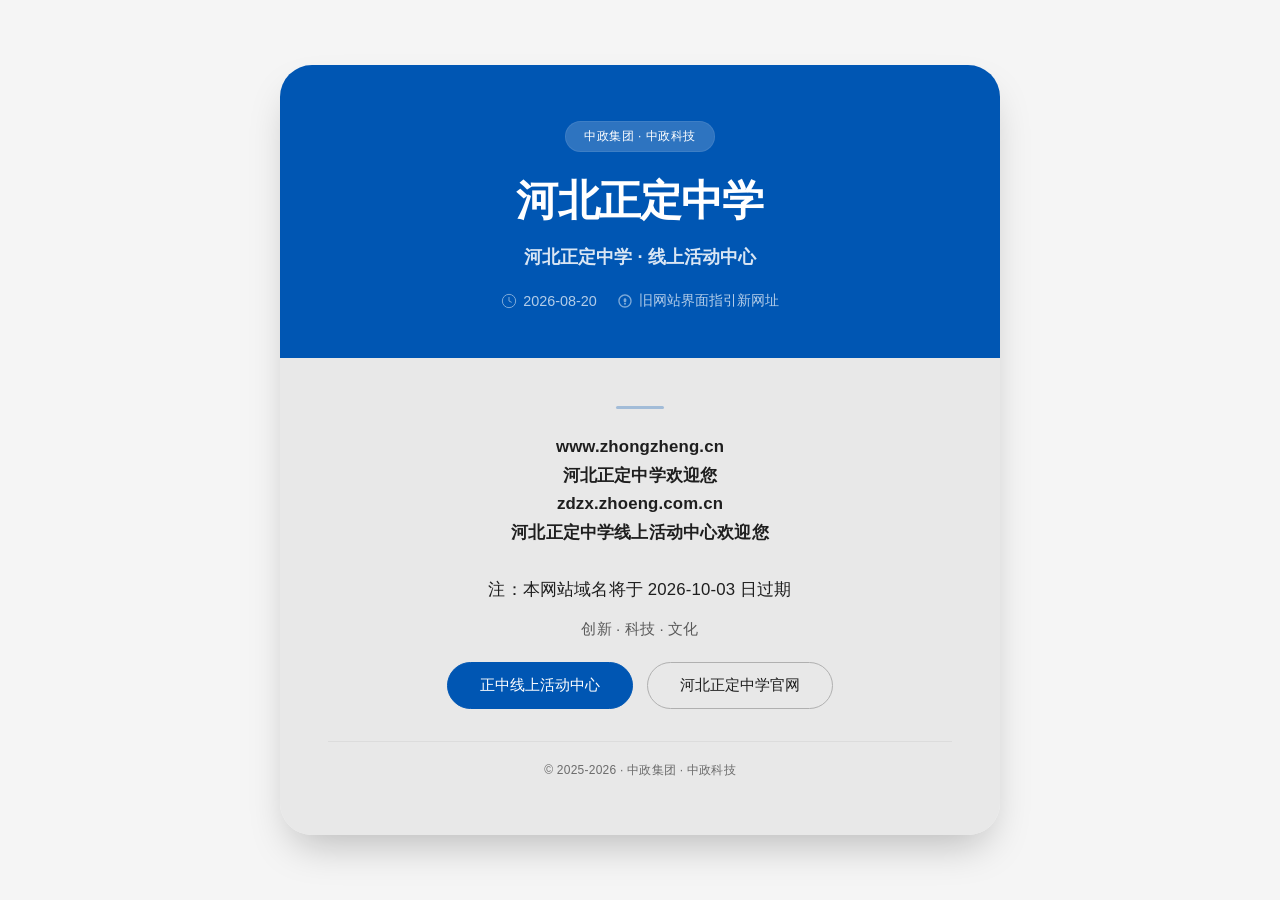
<file: index.html>
<!DOCTYPE html>
<html lang="zh-CN">
<head>
    <meta charset="UTF-8" />
    <meta name="viewport" content="width=device-width, initial-scale=1.0" />
    <title>河北正定中学</title>
    <style>
        *,
        *::before,
        *::after {
            margin: 0;
            padding: 0;
            box-sizing: border-box;
        }

        body {
            font-family: -apple-system, BlinkMacSystemFont, "PingFang SC", "Microsoft YaHei", 
                         "Helvetica Neue", Arial, "Noto Sans SC", sans-serif;
            background-color: #f5f5f5;
            min-height: 100vh;
            display: flex;
            align-items: center;
            justify-content: center;
            padding: 20px;
        }

        .card {
            max-width: 720px;
            width: 100%;
            border-radius: 32px;
            overflow: hidden;
            box-shadow: 0 20px 40px -12px rgba(0, 0, 0, 0.25);
            transition: transform 0.2s ease;
        }

        .card:hover {
            transform: translateY(-4px);
        }

        .card-top {
            background-color: #0056b3;
            padding: 56px 48px 48px 48px;
            color: #ffffff;
            text-align: center;
        }

        .badge {
            display: inline-block;
            background: rgba(255, 255, 255, 0.18);
            backdrop-filter: blur(2px);
            padding: 6px 18px;
            border-radius: 100px;
            font-size: 0.75rem;
            font-weight: 500;
            letter-spacing: 0.04em;
            text-transform: uppercase;
            margin-bottom: 24px;
            border: 1px solid rgba(255, 255, 255, 0.08);
        }

        .card-top h1 {
            font-size: 2.6rem;
            font-weight: 600;
            letter-spacing: -0.02em;
            line-height: 1.2;
            margin-bottom: 16px;
        }

        .card-top .subhead {
            font-size: 1.15rem;
            font-weight: 400;
            opacity: 0.85;
            line-height: 1.6;
            max-width: 480px;
            margin: 0 auto 8px auto;
        }

        .card-top .meta {
            margin-top: 20px;
            font-size: 0.9rem;
            opacity: 0.7;
            display: flex;
            align-items: center;
            justify-content: center;
            gap: 20px;
            flex-wrap: wrap;
        }

        .card-top .meta span {
            display: inline-flex;
            align-items: center;
            gap: 6px;
        }

        .card-top .meta svg {
            width: 16px;
            height: 16px;
            fill: currentColor;
            opacity: 0.7;
        }

        .card-bottom {
            background-color: #e8e8e8;
            padding: 48px 48px 56px 48px;
            text-align: center;
        }

        .card-bottom p {
            font-size: 1.05rem;
            line-height: 1.7;
            color: #1e1e1e;
            max-width: 520px;
            margin: 0 auto 20px auto;
            font-weight: 400;
            letter-spacing: 0.01em;
        }

        .card-bottom .highlight {
            background: rgba(0, 86, 179, 0.08);
            padding: 2px 10px;
            border-radius: 20px;
            font-weight: 500;
            color: #0056b3;
        }

        .divider {
            width: 48px;
            height: 3px;
            background-color: #0056b3;
            border-radius: 4px;
            margin: 0 auto 24px auto;
            opacity: 0.3;
        }

        .actions {
            display: flex;
            flex-wrap: wrap;
            align-items: center;
            justify-content: center;
            gap: 14px;
            margin-top: 12px;
        }

        .btn {
            display: inline-block;
            padding: 12px 32px;
            border-radius: 60px;
            font-weight: 500;
            font-size: 0.95rem;
            text-decoration: none;
            transition: all 0.2s ease;
            cursor: default;
            border: 1px solid transparent;
        }

        .btn-primary {
            background-color: #0056b3;
            color: #fff;
            border-color: #0056b3;
        }

        .btn-primary:hover {
            background-color: #004099;
            border-color: #004099;
            transform: scale(1.02);
        }

        .btn-outline {
            background: transparent;
            color: #1e1e1e;
            border-color: #b0b0b0;
        }

        .btn-outline:hover {
            background: rgba(0, 0, 0, 0.04);
            border-color: #888;
        }

        @media (max-width: 600px) {
            .card-top {
                padding: 40px 24px 32px 24px;
            }

            .card-top h1 {
                font-size: 2rem;
            }

            .card-top .subhead {
                font-size: 1rem;
            }

            .card-bottom {
                padding: 32px 24px 40px 24px;
            }

            .card-bottom p {
                font-size: 0.98rem;
            }

            .btn {
                padding: 10px 24px;
                font-size: 0.9rem;
            }
        }

        @media (max-width: 400px) {
            .card-top h1 {
                font-size: 1.7rem;
            }

            .card-top .meta {
                font-size: 0.8rem;
                gap: 12px;
            }
        }
    </style>
</head>
<body>

    <div class="card">

        <div class="card-top">
            <div class="badge">中政集团 · 中政科技</div>
            <h1>河北正定中学</h1>
            <p class="subhead">
                <strong>河北正定中学 · 线上活动中心</strong>
            </p>
            <div class="meta">
                <span>
                    <svg viewBox="0 0 24 24" width="16" height="16"><circle cx="12" cy="12" r="10" stroke="currentColor" stroke-width="1.5" fill="none"/><path d="M12 6v6l4 2" stroke="currentColor" stroke-width="1.5" fill="none"/></svg>
                    2026-08-20
                </span>
                <span>
                    <svg viewBox="0 0 24 24" width="16" height="16"><path d="M12 2C6.48 2 2 6.48 2 12s4.48 10 10 10 10-4.48 10-10S17.52 2 12 2zm0 18c-4.41 0-8-3.59-8-8s3.59-8 8-8 8 3.59 8 8-3.59 8-8 8z" fill="currentColor"/><circle cx="12" cy="16" r="1.5" fill="currentColor"/><path d="M12 8c-1.1 0-2 .9-2 2v2c0 1.1.9 2 2 2s2-.9 2-2v-2c0-1.1-.9-2-2-2z" fill="currentColor"/></svg>
                    旧网站界面指引新网址
                </span>
            </div>
        </div>

        <div class="card-bottom">
            <div class="divider"></div>
            <p>
              <strong>www.zhongzheng.cn</strong>
              <br>
              <strong>河北正定中学欢迎您</strong>
              <br>
              <strong>zdzx.zhoeng.com.cn</strong>
              <br>
              <strong>河北正定中学线上活动中心欢迎您</strong>
              <br>
              <br>
              注：本网站域名将于 2026-10-03 日过期
            </p>
            <p style="font-size:0.95rem; opacity:0.7; margin-top:-8px;">
                创新 · 科技 · 文化
            </p>

            <div class="actions">
              <a href="https://zdzx.zhoeng.com.cn/" class="btn btn-primary">正中线上活动中心</a>
              <a href="http://www.zhengzhong.cn/" class="btn btn-outline">河北正定中学官网</a>
            </div>

            <div style="margin-top: 32px; font-size:0.75rem; color:#6b6b6b; letter-spacing:0.02em; border-top:1px solid rgba(0,0,0,0.05); padding-top:20px;">
                <span>© 2025-2026 · 中政集团 · 中政科技</span>
            </div>
        </div>

    </div>

</body>
</html>
</file>
